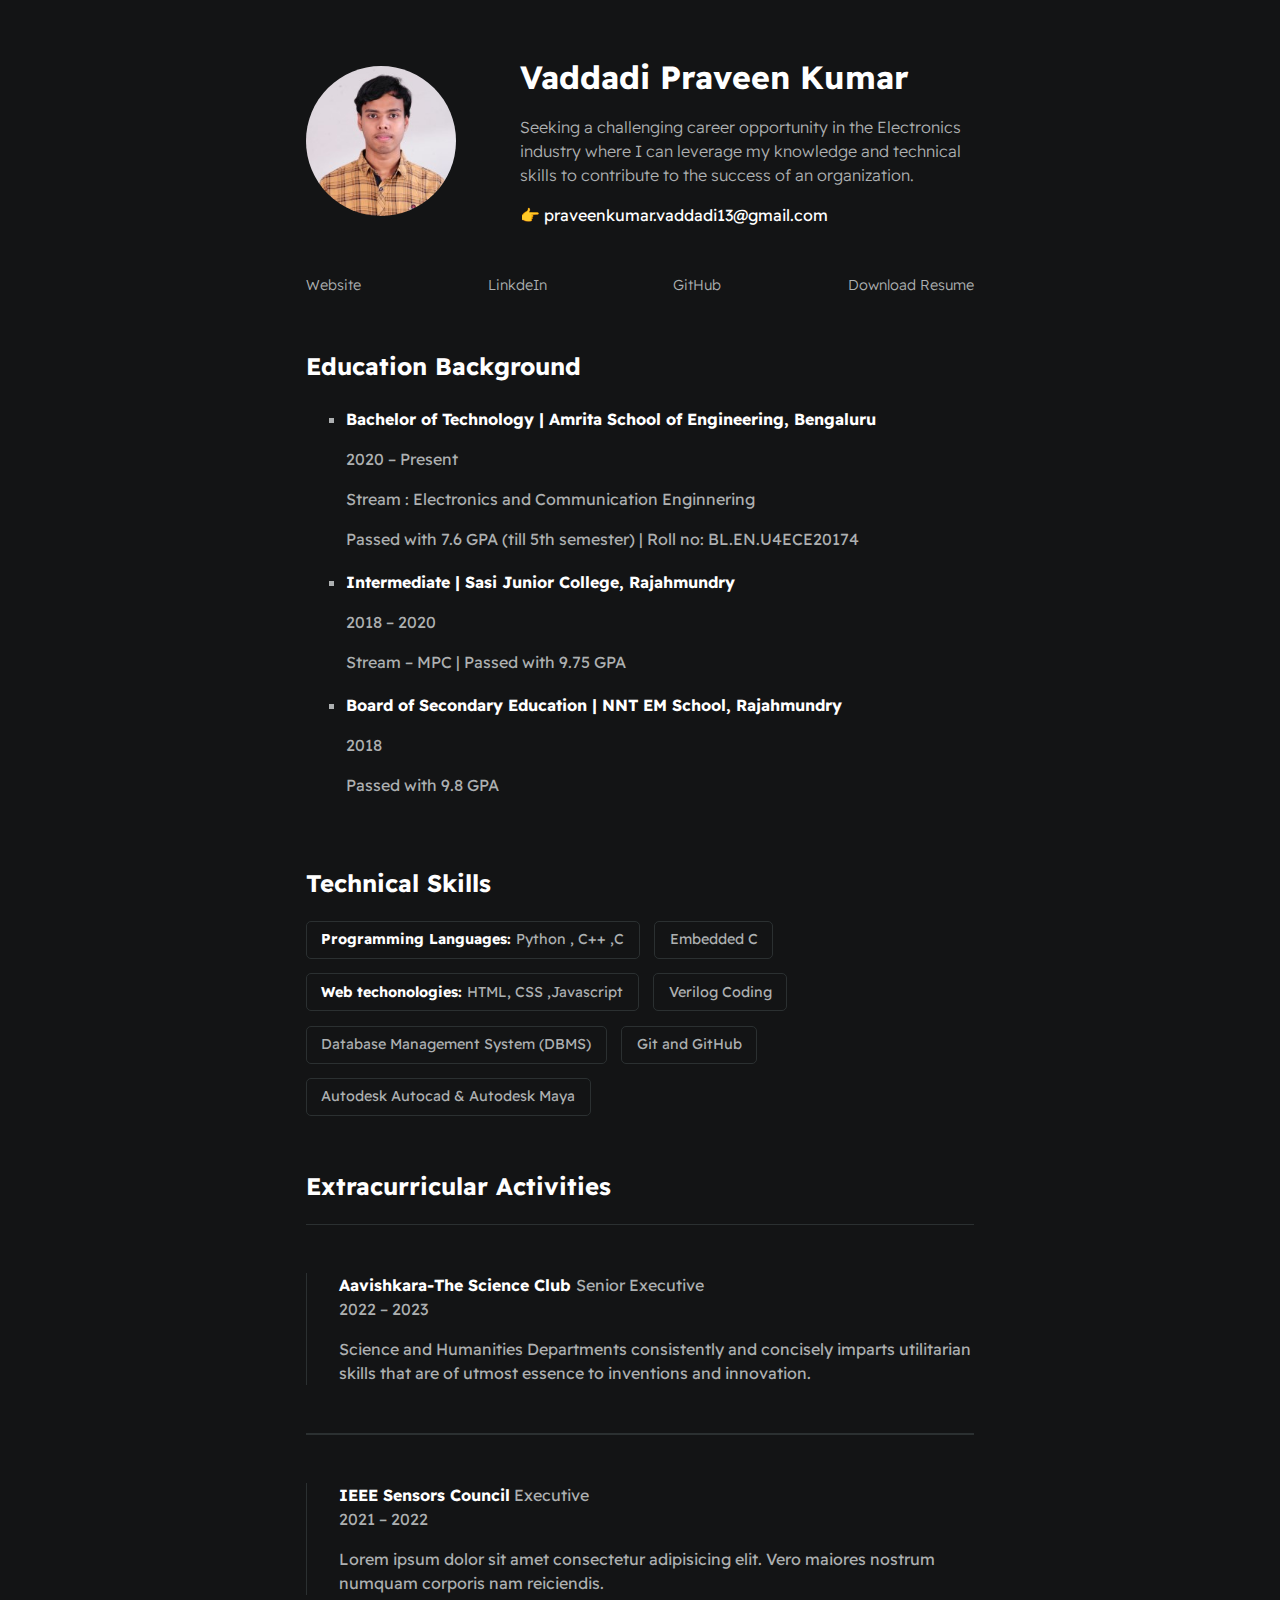
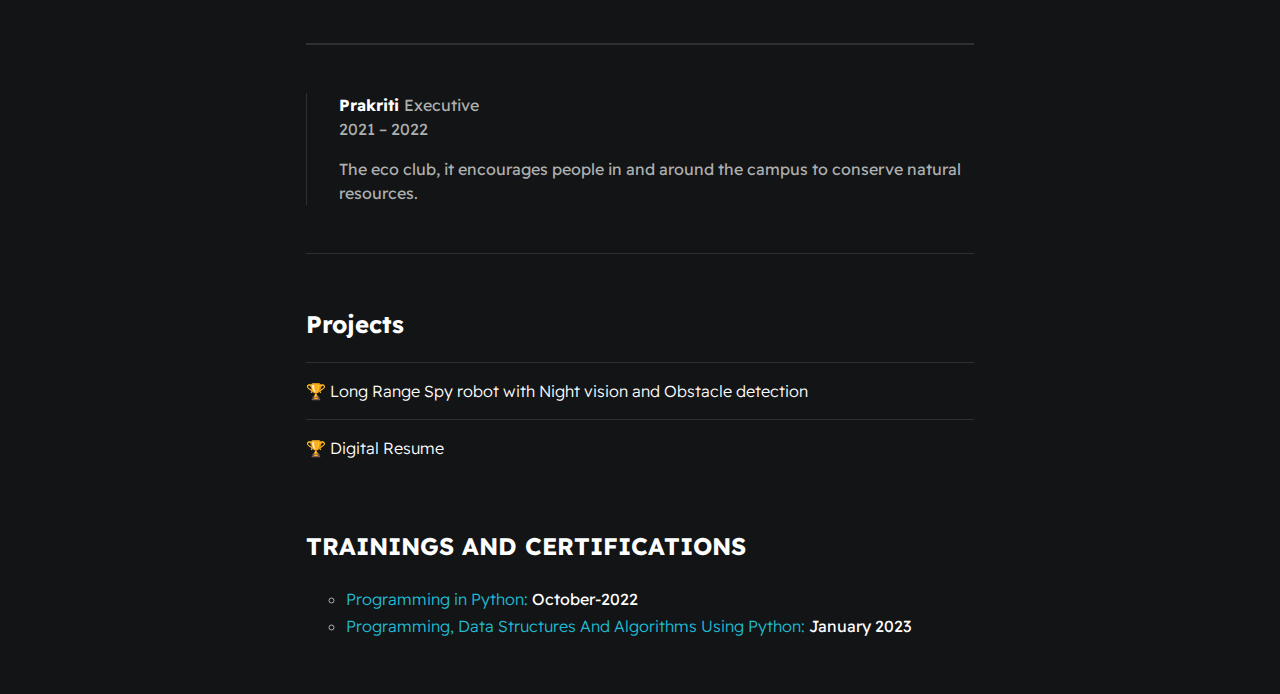
<file: index.html>
<!DOCTYPE html>
<html>

<head>
    <meta charset='utf-8'>
    <meta http-equiv='X-UA-Compatible' content='IE=edge'>
    <title>Praveen Kumar</title>
    <meta name='viewport' content='width=device-width, initial-scale=1'>
    <link rel='stylesheet' type='text/css' media='screen' href='./styles/main.css'>
</head>

<body>
    <div id="container--main">
        <section id="wrapper--hero" class="section--page">
            <img id="profile-pic" src="./assets/images/passport (Custom).jpeg" />
            <div>
                <h1 id="user-name">Vaddadi Praveen Kumar</h1>
                <p id="bio">
                    Seeking a challenging career opportunity in the
                    Electronics industry where I can leverage my knowledge
                    and technical skills to contribute to the success of an
                    organization.
                </p>

                <p id="email"> 👉 praveenkumar.vaddadi13@gmail.com</p>
            </div>
        </section>

        <section class="section--page">
            <div id="socials--list">
                <a href="https://praveenv-kumar.github.io/Digital-Resume/" target="_blank">Website</a>
                <a href="https://www.linkedin.com/in/praveen-kumar-vaddadi-a5187a282/" target="_blank">LinkdeIn</a>
                <a href="https://github.com/praveenv-kumar" target="_blank">GitHub</a>
                <a href="./assets/praveenkumar_resume.pdf" target="_blank">Download Resume</a>


            </div>

        </section>

        <section class="section--page">
            <h2>Education Background</h2>
            <ul id="qualifications--list">
                <li>
                    <p><b>Bachelor of Technology | Amrita School of Engineering, Bengaluru</b></p>
                    <p>2020 – Present</p>
                    <p>Stream : Electronics and Communication Enginnering</p>
                    <p>Passed with 7.6 GPA (till 5th semester) | Roll no: BL.EN.U4ECE20174</p>
                </li>

                <li>
                    <p><b>Intermediate | Sasi Junior College, Rajahmundry</b></p>
                    <p>2018 – 2020</p>
                    <p>Stream – MPC | Passed with 9.75 GPA</p>
                </li>

                <li>
                    <p><b>Board of Secondary Education | NNT EM School, Rajahmundry</b></p>
                    <p>2018</p>
                    <p>Passed with 9.8 GPA</p>
                </li>
            </ul>
            <!--
            <h2>Technical Skills</h2>
            <ul>
                <li> <b>Programming Languages: </b>Python , C++ ,C </li>
                <li> <b> Web techonologies: </b>HTML, CSS ,Javascript </li>
                <li> Embedded C</li>
                <li> Verilog Coding</li>
                <li> Database Management System (DBMS)</li>
                <li> Git and GitHub</li>
                <li> Autodesk Autocad & Autodesk Maya</li>
            </ul>
            -->
        </section>

        <section class="section--page">
            <h2>Technical Skills</h2>
            <div id="wrapper--techstack__items">
                <div class="card--techstack"><span><b>Programming Languages: </b> Python , C++ ,C</span></div>
                <div class="card--techstack"><span>Embedded C</span></div>
                <div class="card--techstack"><span><b> Web techonologies: </b>HTML, CSS ,Javascript</span></div>
                <div class="card--techstack"><span>Verilog Coding</span></div>
                <div class="card--techstack"><span>Database Management System (DBMS)</span></div>
                <div class="card--techstack"><span>Git and GitHub</span></div>
                <div class="card--techstack"><span>Autodesk Autocad & Autodesk Maya</span></div>
            </div>

        </section>




        <section id="work-history-wrapper" class="section--page">
            <h2>Extracurricular Activities</h2>
            <div class="line-break"></div>
            <div class="card--work-history">

                <p><strong>Aavishkara-The Science Club </strong> Senior Executive<br>2022 – 2023</p>
                <p>Science and Humanities Departments consistently and concisely imparts utilitarian skills that are of
                    utmost essence to inventions and innovation.</p>
            </div>
            <div class="line-break"></div>

            <div class="line-break"></div>
            <div class="card--work-history">

                <p><strong>IEEE Sensors Council</strong> Executive<br>2021 – 2022</p>
                <p>Lorem ipsum dolor sit amet consectetur adipisicing elit. Vero maiores nostrum numquam corporis nam
                    reiciendis.
                </p>
            </div>
            <div class="line-break"></div>

            <div class="line-break"></div>
            <div class="card--work-history">

                <p><strong> Prakriti </strong> Executive<br>2021 – 2022</p>
                <p>The eco club, it encourages people in and around the campus to conserve natural resources.</p>
            </div>
            <div class="line-break"></div>
        </section>

        <section class="section--page">
            <h2>Projects</h2>

            <div class="card--project">
                <a href="project1.html" target="_blank"><span>🏆</span> Long Range Spy robot with Night vision and Obstacle
                    detection</a>
            </div>

            <div class="card--project">
                <a href="index.html" target="_blank"><span>🏆</span> Digital Resume</a>
            </div>

        </section>

        <section class="section--page">
            <h2>TRAININGS AND CERTIFICATIONS</h2>
            <ul class="trainings">
                <li>
                    <div> <a href="./assets/202200046434_cec22-cs20.pdf" target="_blank">Programming in Python: </a>
                        October-2022</div>

                </li>

                <li>
                    <div> <a href="./assets/Programming, Data Structures And Algorithms Using Python.jpg" target="_blank">Programming, Data Structures And Algorithms Using Python: </a>January 2023</div>
                </li>
            </ul>
            
        </section>


    </div>
</body>

</html>
</file>
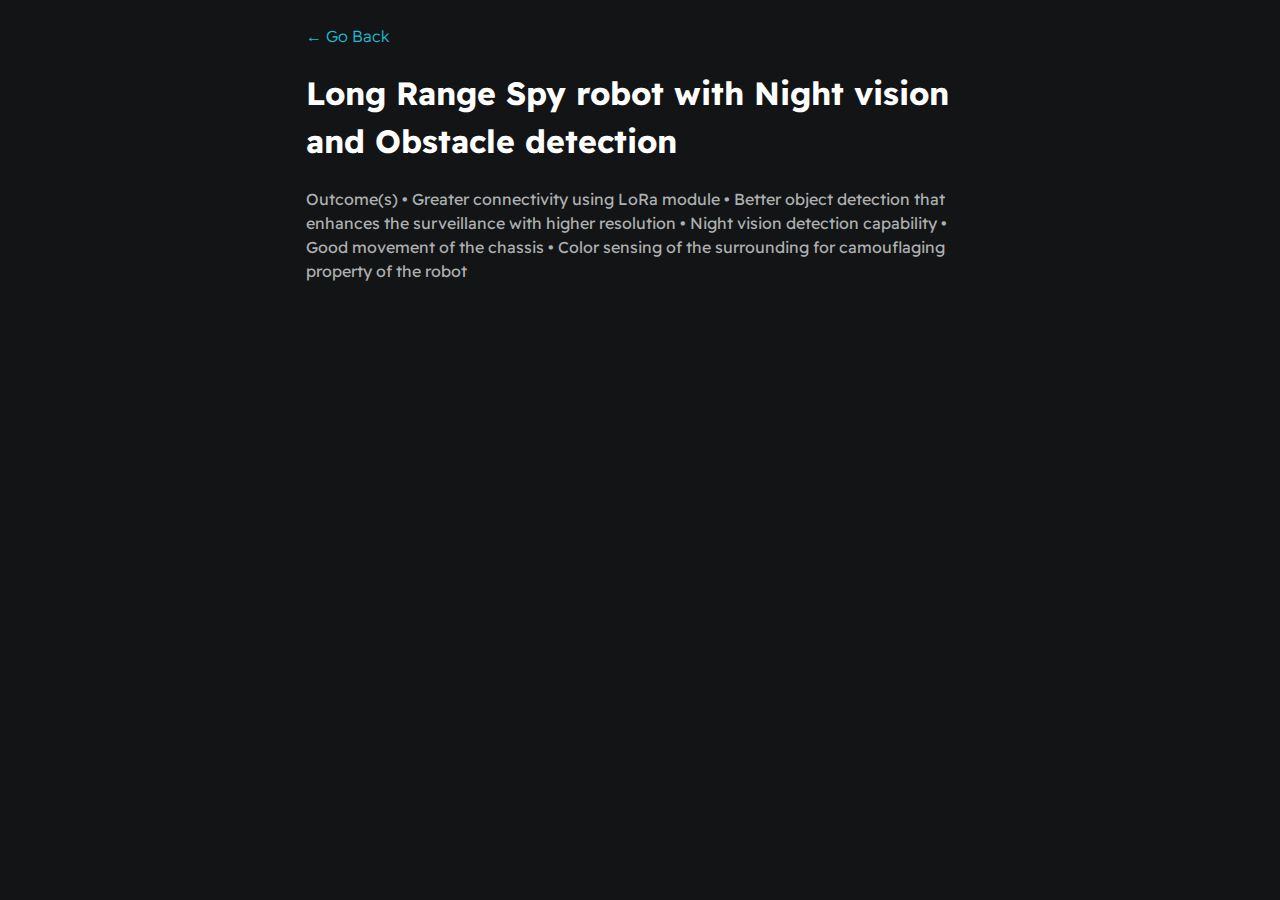
<file: project1.html>
<!DOCTYPE html>
<html>
<head>
    <meta charset='utf-8'>
    <meta http-equiv='X-UA-Compatible' content='IE=edge'>
    <title>Project</title>
    <meta name='viewport' content='width=device-width, initial-scale=1'>
    <link rel='stylesheet' type='text/css' media='screen' href='./styles/main.css'>
</head>
<body>
    <div id="container--main">
        <a href="index.html"> &#x2190; Go Back</a>
        <h1>Long Range Spy robot with Night vision and Obstacle detection</h1>
        

        <p>Outcome(s)
                • Greater connectivity using LoRa module
                • Better object detection that enhances the surveillance with higher resolution
                • Night vision detection capability
                • Good movement of the chassis
                • Color sensing of the surrounding for camouflaging property of the robot</p>
    </div>
</body>
</html>
</file>
<file: styles/main.css>
@import url('https://fonts.googleapis.com/css2?family=Readex+Pro:wght@300;400;500;600;700&display=swap');

:root {
    --mainTextColor-light: #000;
    --secondaryTextColor-light: rgb(51 51 51);
    --mainLinkColor-light: #0da2b8;
    --mainBorderColor-light: rgb(218, 218, 218);
    --mainBgColor-light: rgb(249, 250, 251);

    --mainTextColor-dark: #fff;
    --secondaryTextColor-dark: #adb0b1;
    --mainLinkColor-dark: rgb(30, 190, 214);
    --mainBorderColor-dark: #2b3031;
    --mainBgColor-dark: #131415;

    --mainTextColor: var(--mainTextColor-dark);
    --secondaryTextColor: var(--secondaryTextColor-dark);
    --mainLinkColor: var(--mainLinkColor-dark);
    --mainBorderColor: var(--mainBorderColor-dark);
    --mainBgColor: var(--mainBgColor-dark);

}


* {
    font-family: 'Readex Pro';
    line-height: 1.5em;
    box-sizing: border-box;
    color: var(--mainTextColor);

}

body {
    background-color: var(--mainBgColor);
}

p,
span,
li {
    color: var(--secondaryTextColor);
    font-size: 1em;
}

a {
    text-decoration: none;
    color: var(--mainLinkColor);
    font-weight: 500;
}

li {
    line-height: 1.9em;
}

#container--main {

    max-width: 700px;
    margin: 0 auto;
    padding: 1em;
}

.section--page {
    padding-top: 1em;
    padding-bottom: 1em;
}

#wrapper--hero {
    display: flex;
    align-items: center;
    gap: 4em;
}

#bio,
a {
    font-weight: 300;
}

#user-name {
    font-size: 35 px;
    line-height: 1em;
}

#profile-pic {
    width: 150px;
    height: 150px;
    object-fit: cover;
    border-radius: 50%;
}

#email {
    color: var(--mainTextColor);
}

#socials--list {
    display: flex;
    justify-content: space-between;
    column-gap: 1em;
    flex-wrap: wrap;
}

#socials--list a {
    font-weight: 300;
    color: var(--secondaryTextColor);
    font-size: 0.9em;
    transition: 0.3s;
}

#socials--list a:hover {
    font-weight: 100;
    color: var(--mainLinkColor);
    font-size: 0.9em;
}

#qualifications--list {
    list-style: square;
}

#wrapper--techstack__items {
    display: flex;
    flex-wrap: wrap;
    gap: 1em;
    font-size: 0.9em;
}

.card--techstack {
    border: 1px solid var(--mainBorderColor);
    border-radius: 5px;
    padding: 0.5em 1em;
    align-items: center;
}

.card--project {
    padding-top: 1em;
    padding-bottom: 1em;
    border-top: 1px solid var(--mainBorderColor);
}

.card--project a {
    color: var(--mainTextColor);

    transition: 0.3s;
}

.card--project a:hover {
    color: rgb(30, 190, 214);

}

.card--work-history {
    border-left: 1px solid var(--mainBorderColor);
    margin-top: 3em;
    margin-bottom: 3em;
    padding-left: 2em;
}

.line-break {
    background-color: var(--mainBorderColor);
    height: 1px;
}
.trainings{
    list-style:circle ;
}


@media(max-width:600px) {

    .section--page {
        padding-top: 1em;
        padding-bottom: 1em;
    }

    #wrapper--hero {
        display: flex;
        align-items: center;
        gap: 1em;
    }

    #profile-pic {
        width: 200px;
        height: 200px;
    }

    #wrapper--hero {
        flex-direction: column;
    }

    .card--work-history {
        border-left: none;
        padding-left: 0;
    }
}
</file>
